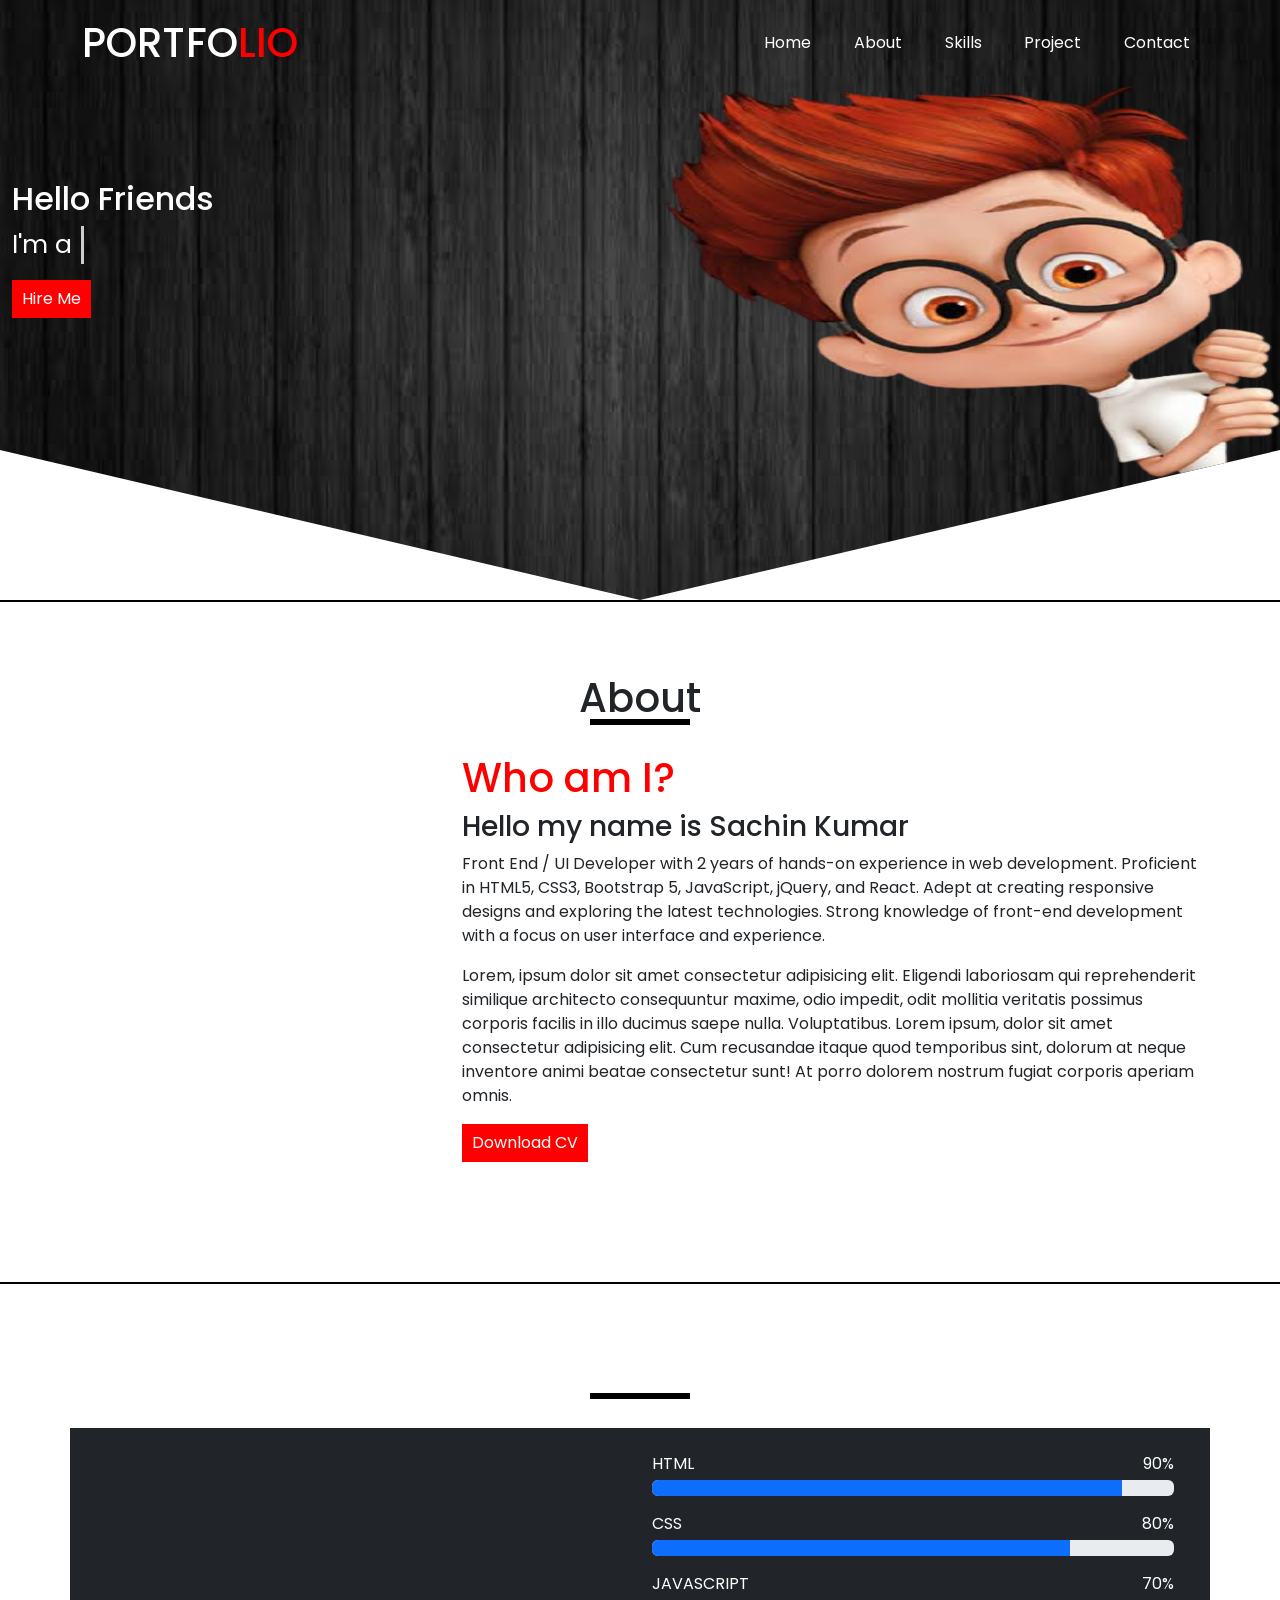
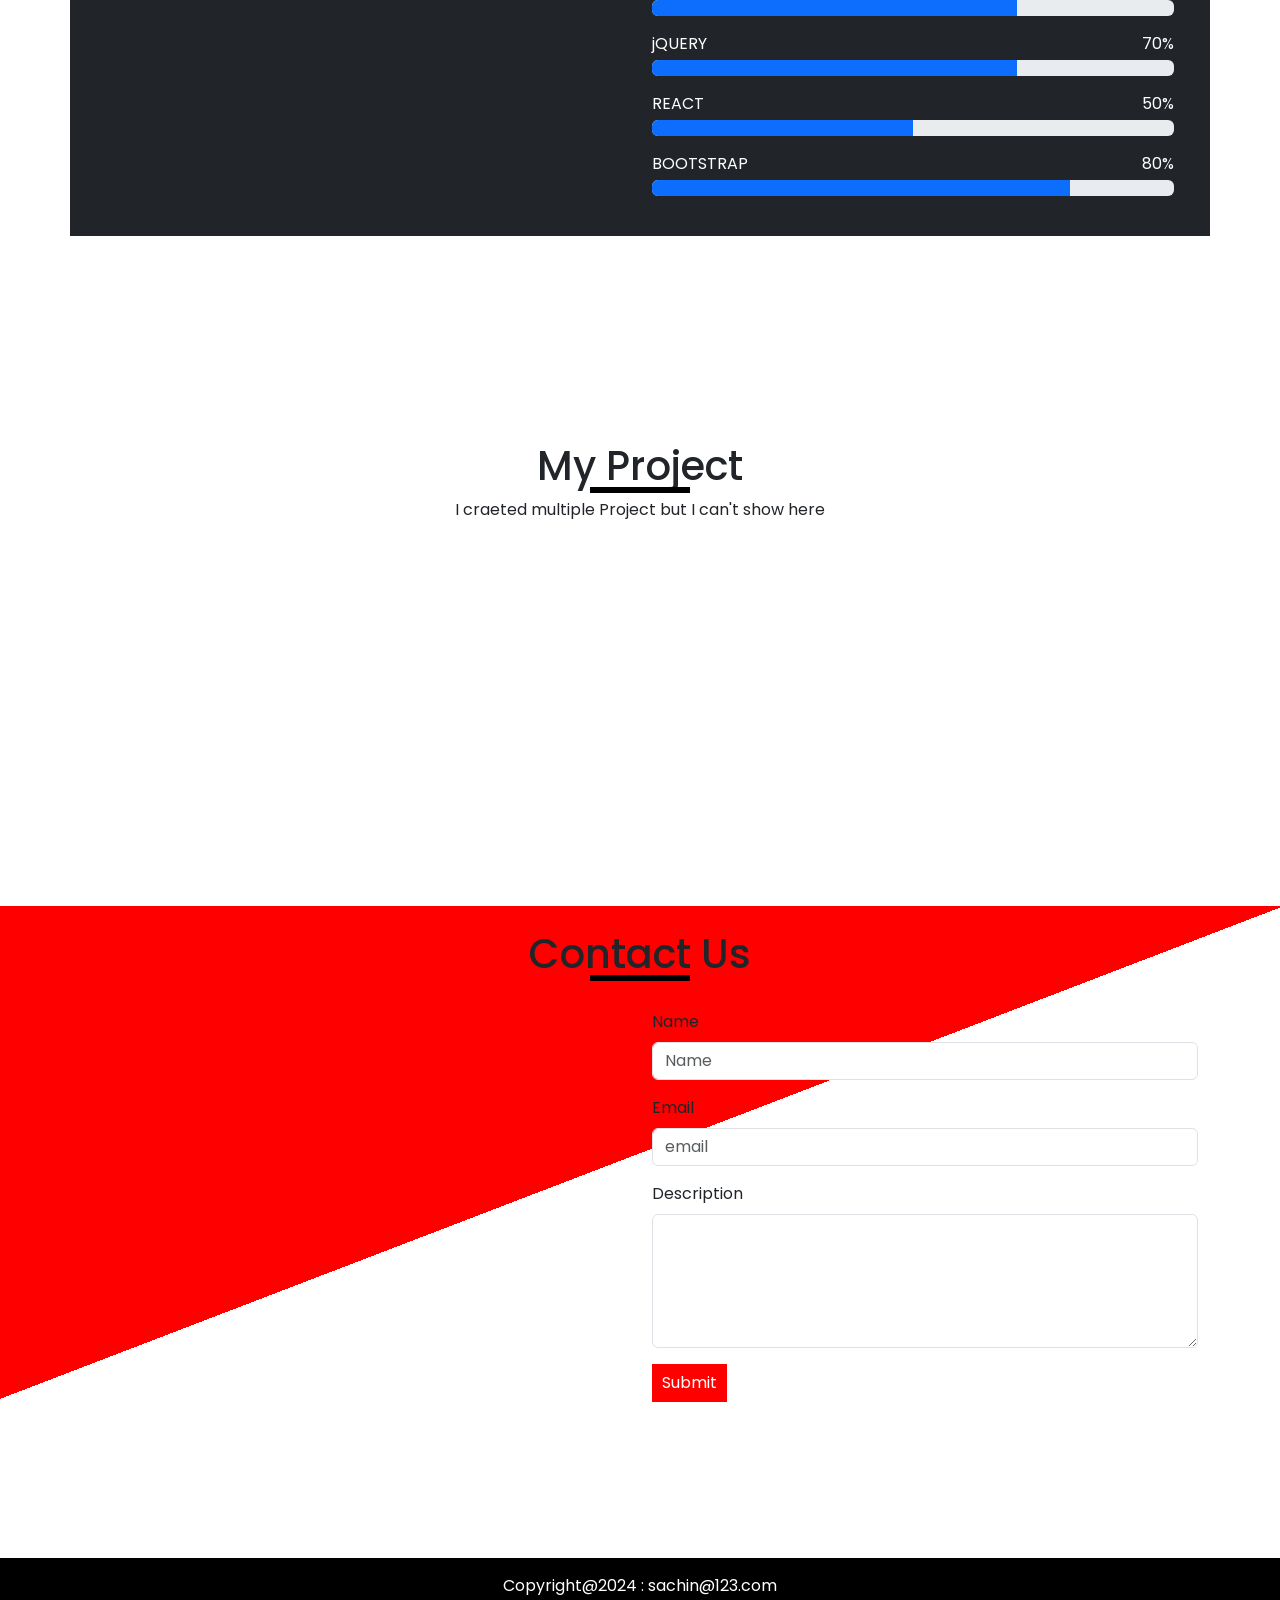
<file: index.html>
<!DOCTYPE html>
<html lang="en">

<head>
  <meta charset="UTF-8">
  <meta name="viewport" content="width=device-width, initial-scale=1.0">
  <title>My Portfolio</title>
  <link href="https://cdn.jsdelivr.net/npm/bootstrap@5.3.3/dist/css/bootstrap.min.css" rel="stylesheet"
    integrity="sha384-QWTKZyjpPEjISv5WaRU9OFeRpok6YctnYmDr5pNlyT2bRjXh0JMhjY6hW+ALEwIH" crossorigin="anonymous">
  <link rel="stylesheet" href="css/style.css">
  <link href="https://fonts.googleapis.com/css2?family=Poppins:wght@400;500;600;700&display=swap" rel="stylesheet">
  <link href="https://unpkg.com/aos@2.3.1/dist/aos.css" rel="stylesheet">


</head>

<body>
  <nav class="navbar navbar-expand-lg bg-transparent sticky-nav">
    <div class="container">
      <a class="navbar-brand text-uppercase" href="#">Portfo<span>lio</span></a>
      <button class="navbar-toggler bg-white" type="button" data-bs-toggle="collapse" data-bs-target="#navbarSupportedContent"
        aria-controls="navbarSupportedContent" aria-expanded="false" aria-label="Toggle navigation">
        <span class="navbar-toggler-icon"></span>
      </button>
      <div class="collapse navbar-collapse mt-md-0 mt-2" id="navbarSupportedContent">
        <ul class="navbar-nav mb-2 mb-lg-0 ms-auto w-50 d-flex justify-content-between">
          <li class="nav-item">
            <a class="nav-link active" aria-current="page" href="#">Home</a>
          </li>
          <li class="nav-item">
            <a class="nav-link" href="#About">About</a>
          </li>
          <li class="nav-item">
            <a class="nav-link" href="#Skills">Skills</a>
          </li>
          <li class="nav-item">
            <a class="nav-link" href="#Project">Project</a>
          </li>
          <li class="nav-item">
            <a class="nav-link" href="#Contact">Contact</a>
          </li>
        </ul>
      </div>
    </div>
  </nav>
  <div class="banerImage position-relative">
    <div class="container position-absolute">
      <h2>Hello Friends</h2>
      <p>I'm a <span class="typed-text"></span><span class="cursor">&nbsp;</span></p>
      <div class="">
        <button class="hireMe" type="button">Hire Me</button>
      </div>
    </div>

    <!-- </div> -->
  </div>


  <!-- About -->
  <section class="aboutTop py-5" id="About">
    <div class="container my-md-4">
      <div class="row ">
        <div class="col-12 aboutSection mb-4" >
          <h1 class="text-center">About</h1>
        </div>
        <div class="col-md-4 col-sm-6 mb-md-0 mb-4"data-aos="fade-right"
        data-aos-offset="300"
        data-aos-easing="ease-in-sine" data-aos-duration="3000" >
          <div class="shadow-sm p-3 aboutLeftSection" >
            <img src="img/mypic.jpg" alt="" srcset="" class="w-100" height="360" >
          </div>
        </div>
        <div class="col-md-8 col-sm-6" data-aos="fade-top"
        data-aos-easing="linear"
        data-aos-duration="1500">
          <div class="aboutRightSection">
            <h1 class="">Who am I?</h1>
            <h3>Hello my name is Sachin Kumar</h3>
            <p> Front End / UI Developer with 2 years of hands-on experience in web
              development. Proficient in HTML5, CSS3, Bootstrap 5, JavaScript, jQuery,
              and React. Adept at creating responsive designs and exploring the latest
              technologies. Strong knowledge of front-end development with a focus on
              user interface and experience.</p>
            <p>Lorem, ipsum dolor sit amet consectetur adipisicing elit. Eligendi laboriosam qui reprehenderit similique
              architecto consequuntur maxime, odio impedit, odit mollitia veritatis possimus corporis facilis in illo
              ducimus saepe nulla. Voluptatibus. Lorem ipsum, dolor sit amet consectetur adipisicing elit. Cum
              recusandae itaque quod temporibus sint, dolorum at neque inventore animi beatae consectetur sunt! At porro
              dolorem nostrum fugiat corporis aperiam omnis.</p>
            <button class="hireMe" type="button">Download CV</button>
          </div>
        </div>
      </div>
    </div>
  </section>
  <!-- About -->


  <!-- Skills -->
  <section class="aboutTop py-3 skillsBgImg my-md-5" id="Skills">
    <div class="container my-5">
      <div class="row">
        <div class="col-12 aboutSection mb-4">
          <h1 class="text-center text-white">Skills</h1>
        </div>
      </div>
      <div class="row bg-dark p-4">

        <div class="col-md-6 col-sm-6 mb-md-0 mb-4" data-aos="fade-right"
        data-aos-offset="400"
        data-aos-easing="ease-in-sine" data-aos-duration="4000">
          <div class="skillsLeftSection">
            <h4>Technology</h4>
            <p class="mt-5">Lorem ipsum dolor sit amet consectetur adipisicing elit. Aliquam, eos possimus alias unde molestiae
              adipisci vero natus amet ut officiis libero. Officiis sed, suscipit odio totam ea veniam perferendis
              tempore.
              Lorem ipsum dolor sit, amet consectetur adipisicing elit. Tenetur impedit distinctio quia ratione id!
              Cumque quia ut alias officia quidem ratione corrupti expedita rerum, odio corporis recusandae est adipisci
              voluptates.
            </p>
            <button class="hireMe" type="button">Read More</button>

          </div>
        </div>
        <div class="col-md-6 col-sm-6"  data-aos="fade-left"
        data-aos-anchor="#example-anchor"
        data-aos-offset="500"
        data-aos-duration="500">
          <div class="mb-3" >
            <p class="text-white mb-1">HTML <span class="text-white float-end">90%</span></p>
            <div class="progress" role="progressbar" aria-label="Basic example" aria-valuenow="90" aria-valuemin="0"
              aria-valuemax="100">
              <div class="progress-bar" style="width: 90%"></div>
            </div>
          </div>

          <div class="mb-3">
            <p class="text-white mb-1">CSS <span class="text-white float-end">80%</span></p>
            <div class="progress" role="progressbar" aria-label="Basic example" aria-valuenow="80" aria-valuemin="0"
              aria-valuemax="100">
              <div class="progress-bar" style="width: 80%"></div>
            </div>
          </div>


          <div class="mb-3">
            <p class="text-white mb-1">JAVASCRIPT<span class="text-white float-end">70%</span></p>
            <div class="progress" role="progressbar" aria-label="Basic example" aria-valuenow="70" aria-valuemin="0"
              aria-valuemax="100">
              <div class="progress-bar" style="width: 70%"></div>
            </div>
          </div>

          <div class="mb-3">
            <p class="text-white mb-1">jQUERY<span class="text-white float-end">70%</span></p>
            <div class="progress" role="progressbar" aria-label="Basic example" aria-valuenow="70" aria-valuemin="0"
              aria-valuemax="100">
              <div class="progress-bar" style="width: 70%"></div>
            </div>
          </div>

          <div class="mb-3">
            <p class="text-white mb-1">REACT<span class="text-white float-end">50%</span></p>
            <div class="progress" role="progressbar" aria-label="Basic example" aria-valuenow="50" aria-valuemin="0"
              aria-valuemax="100">
              <div class="progress-bar" style="width: 50%"></div>
            </div>
          </div>
          <div class="mb-3">
            <p class="text-white mb-1">BOOTSTRAP<span class="text-white float-end">80%</span></p>
            <div class="progress" role="progressbar" aria-label="Basic example" aria-valuenow="80" aria-valuemin="0"
              aria-valuemax="100">
              <div class="progress-bar" style="width: 80%"></div>
            </div>
          </div>
        </div>
      </div>
    </div>
  </section>
  <!-- Skills -->

  <!-- Project -->
  <section class="project py-5" id="Project">
    <div class="container my-md-4">
      <div class="row">
        <div class="col-12 aboutSection mb-4">
          <h1 class="text-center">My Project</h1>
          <p class="text-center">I craeted multiple Project but I can't show here
        </p>
        </div>
      </div>
      <div class="row p-4">
        <div class="col-md-4 col-sm-6 mb-md-0 mb-4" data-aos="flip-left"
        data-aos-easing="ease-out-cubic"
        data-aos-duration="3000">
            <div class="shadow-sm bg-dark p-3 h-100 w-100">
              <img src="img/project1.PNG" alt="" srcset="" class="img-fluid w-100 h-100">
            </div>
        </div>
        <div class="col-md-4 col-sm-6 mb-md-0 mb-4"data-aos="flip-right"
        data-aos-easing="ease-out-cubic"
        data-aos-duration="3000" >
          <div class="shadow-sm bg-dark p-3 h-100 w-100">
            <img src="img/project2.PNG" alt="" srcset="" class="img-fluid w-100 h-100">
          </div>
        </div>
        <div class="col-md-4 col-sm-6 mb-md-0 mb-4" data-aos="flip-left"
        data-aos-easing="ease-out-cubic"
        data-aos-duration="3000">
          <div class="shadow-sm bg-dark p-3 h-100 w-100">
            <img src="img/project3.PNG" alt="" srcset="" class="img-fluid w-100 h-100">
          </div>
        </div>
      </div>
    </div>
  </section>
  <!-- Project -->

  <!-- Contact Us -->
 <section class="contactBg" id="Contact">
  <div class="container  my-md-5">
    <div class="row justify-content-between py-4">
      <div class="col-12 aboutSection mb-4">
        <h1 class="text-center">Contact Us</h1>
      </div>
      <div class="col-md-4 col-sm-6" data-aos="fade-up" data-aos-duration="3000" >
        <div class="aboutLeftSection">
          <img src="img/b3.png" alt="" srcset="" class="w-100 img-fluid aos-init aos-animate" >
        </div>
      </div>
      <div class="col-md-6 col-sm-6">
        <form action="" method="">
          <div class="mb-3">
            <label for="name" class="form-label">Name</label>
            <input type="text" class="form-control" placeholder="Name" autocomplete="off">
          </div>
          <div class="mb-3">
            <label for="name" class="form-label">Email</label>
            <input type="email" class="form-control" placeholder="email" autocomplete="off">
          </div>
          <div class="mb-3">
            <label for="name" class="form-label">Description</label>
            <textarea name="" id="" cols="30" rows="5" class="form-control"></textarea>
          </div>
          <button class="hireMe  rounded-0" type="button">Submit</button>
        </form>
      </div>
    </div>
  </div>
</section>
  <!-- Contact Us -->

  <!-- footer -->
<footer>
  <div class="bg-black">
    <p class="text-center text-white py-3 mb-0">Copyright@2024 : <a href="#" class="text-decoration-none text-white">sachin@123.com</a></p>
  </div>
</footer>
  <!-- footer -->

  <script src="https://cdn.jsdelivr.net/npm/bootstrap@5.3.3/dist/js/bootstrap.bundle.min.js"
    integrity="sha384-YvpcrYf0tY3lHB60NNkmXc5s9fDVZLESaAA55NDzOxhy9GkcIdslK1eN7N6jIeHz"
    crossorigin="anonymous"></script>
    <script src="https://unpkg.com/aos@2.3.1/dist/aos.js"></script>
  <script src="js/script.js"></script>
  <script>
  AOS.init();
  </script>
</body>

</html>
</file>
<file: css/style.css>
* {
  padding: 0;
  margin: 0;
  box-sizing: border-box;
}

body {
  overflow-x: hidden;
  overflow-y: scroll;
  scroll-behavior: smooth;
  font-family: "Poppins";
}

/* Add this to your styles.css file or within a <style> tag in your HTML */
.sticky-nav {
  position: -webkit-sticky;
  /* For Safari */
  position: sticky;
  top: 0;
  z-index: 3;
  background-color: transparent;
  transition: background-color 0.9s ease-out, transform 0.9s ease-out;
}

.sticky-nav.scrolled {
  background-color: #000 !important;
  /* Change as needed */
  transform: translateY(-10px);
}

.sticky-nav.scrolled .container {
  margin-bottom: -12px;
}

.banerImage {
  width: 100%;
  height: 600px;
  clip-path: polygon(50% 0%, 100% 0px, 100% 75%, 50% 100%, 0% 75%, 0px 0px);
  background: url(../img/b1.png) right center / 50% 100% no-repeat, url(../img/bg1.jpeg) center center / cover no-repeat;
  background-position: right center, center center;
  margin-top: -86px;
}

.banerImage .position-absolute {
  top: 30%;
  color: #FFFFFF;
}

.banerImage p {
  font-size: 25px;
}

.banerImage p span.typed-text {
  font-weight: normal;
  color: #FF0000;
  font-size: 25px;
}

.banerImage p span.cursor {
  display: inline-block;
  background-color: #ccc;
  margin-left: 0.1rem;
  width: 3px;
  animation: blink 1s infinite;
  font-size: 25px;

}

.banerImage p span.cursor.typing {
  animation: none;
}

.hireMe {
  background-color: #FF0000;
  color: #FFFFFF;
  padding: 7px 10px;
  border: none;
  width: max-content;
}

@keyframes blink {
  0% {
    background-color: #ccc;
  }

  49% {
    background-color: #ccc;
  }

  50% {
    background-color: transparent;
  }

  99% {
    background-color: transparent;
  }

  100% {
    background-color: #ccc;
  }
}


nav .navbar-brand {
  font-size: 40px;
  font-weight: 500;
  letter-spacing: 0.01rem;
  line-height: normal;
  color: #FFF;
}

nav .navbar-brand span {
  font-size: 40px;
  font-weight: 500;
  letter-spacing: 0.01rem;
  line-height: normal;
  color: #FFF;
  color: #FF0000
}

nav .navbar-brand:hover {
  color: #FFFFFF;
}


nav .collapse.navbar-collapse ul li a.active {
  color: #FFF;
  position: relative;
}

nav .collapse.navbar-collapse ul li a {
  color: #FFF;
  position: relative;
}

nav .collapse.navbar-collapse ul li a::after {
  content: "";
  position: absolute;
  left: 0;
  bottom: 0;
  width: 0;
  height: 2px;
  background-color: #FFFFFF;
  transition: width 0.4s ease;
}

nav .collapse.navbar-collapse ul li a:hover::after {
  width: 100%;
}

/* about */
.aboutTop {
  border-top: 2px solid #000000;
}

.aboutSection h1 {
  position: relative;
}

.aboutSection h1::after {
  content: "";
  position: absolute;
  width: 100px;
  top: 100%;
  left: 50%;
  /* right: 50%; */
  height: 6px;
  background-color: #000000;
  transform: translate(-50%, -50%);
}

/* .aboutLeftSection img{
  width: 100%;
  min-height: 220px !important;
} */

.aboutRightSection h1 {
  color: #FF0000
}

/* about  */

/* skills */
.skillsBgImg {
  background: url(../img/bg2.jpg);
  background-size: cover;
  background-repeat: no-repeat;
  background-position: center;
  background-attachment: fixed;
  height: 640px;
  width: 100%;
}

.skillsLeftSection h4 {
  color: #FFFFFF;
}

.skillsLeftSection p {
  color: #FFFFFF;
}

/* skills */

/* contact */
.contactBg {
  background: linear-gradient(159deg, #FF0000 45%, #FFFFFF 0%);
}

/* contact */
@media (min-width: 1320px) {

  .container,
  .container-lg,
  .container-md,
  .container-sm,
  .container-xl {
    max-width: 100%;
    padding-left: 45px;
    padding-right: 45px;
  }
}

@media (max-width: 767px) {
  .banerImage {
    height: 450px;
  }

  nav .navbar-collapse.collapse ul {
    width: 100% !important;
  }

  .project {
    margin-top: 340px;
  }

  p {
    text-align: justify;
  }

  .sticky-nav {
    position: -webkit-sticky;
    position: sticky;
    top: 0;
    z-index: 3;
    background-color: #000000 !important;
  }

  nav .collapse.navbar-collapse ul li a::after {
    content: "";
    position: absolute;
    left: 0;
    bottom: 0;
    width: 0;
    height: 2px;
    background-color: #FFFFFF;
    transition: width 0.4s ease;
  }

  nav .collapse.navbar-collapse ul li a:hover::after {
    width: auto;
  }

  nav .navbar-brand {
    font-size: 29px;
    font-weight: 500;
    letter-spacing: 0.01rem;
    line-height: normal;
    color: #FFF;
  }

  nav .navbar-brand span {
    font-size: 29px;
    font-weight: 500;
    letter-spacing: 0.01rem;
    line-height: normal;
  }

  .sticky-nav.scrolled {
    background-color: #000 !important;
    /* Change as needed */
    transform: translateY(-10px);
    height: 80px;
  }
}
</file>
